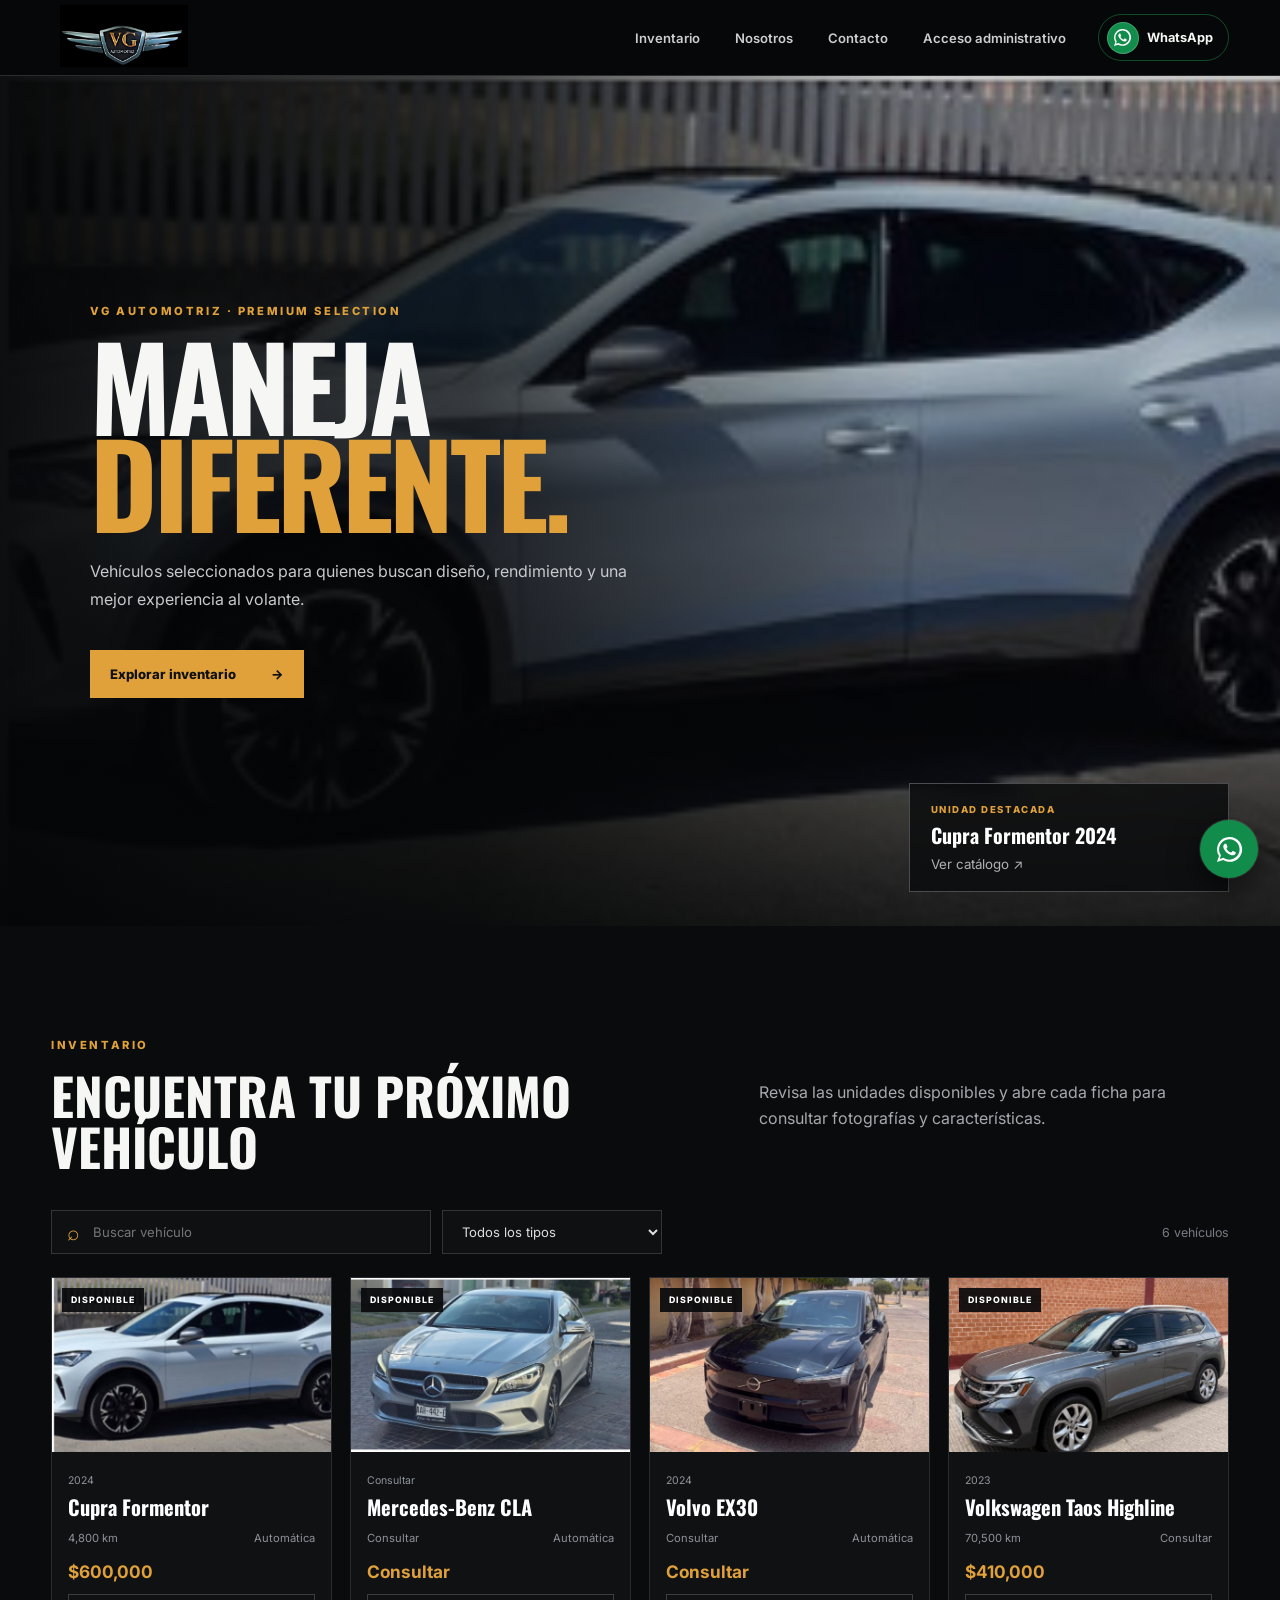
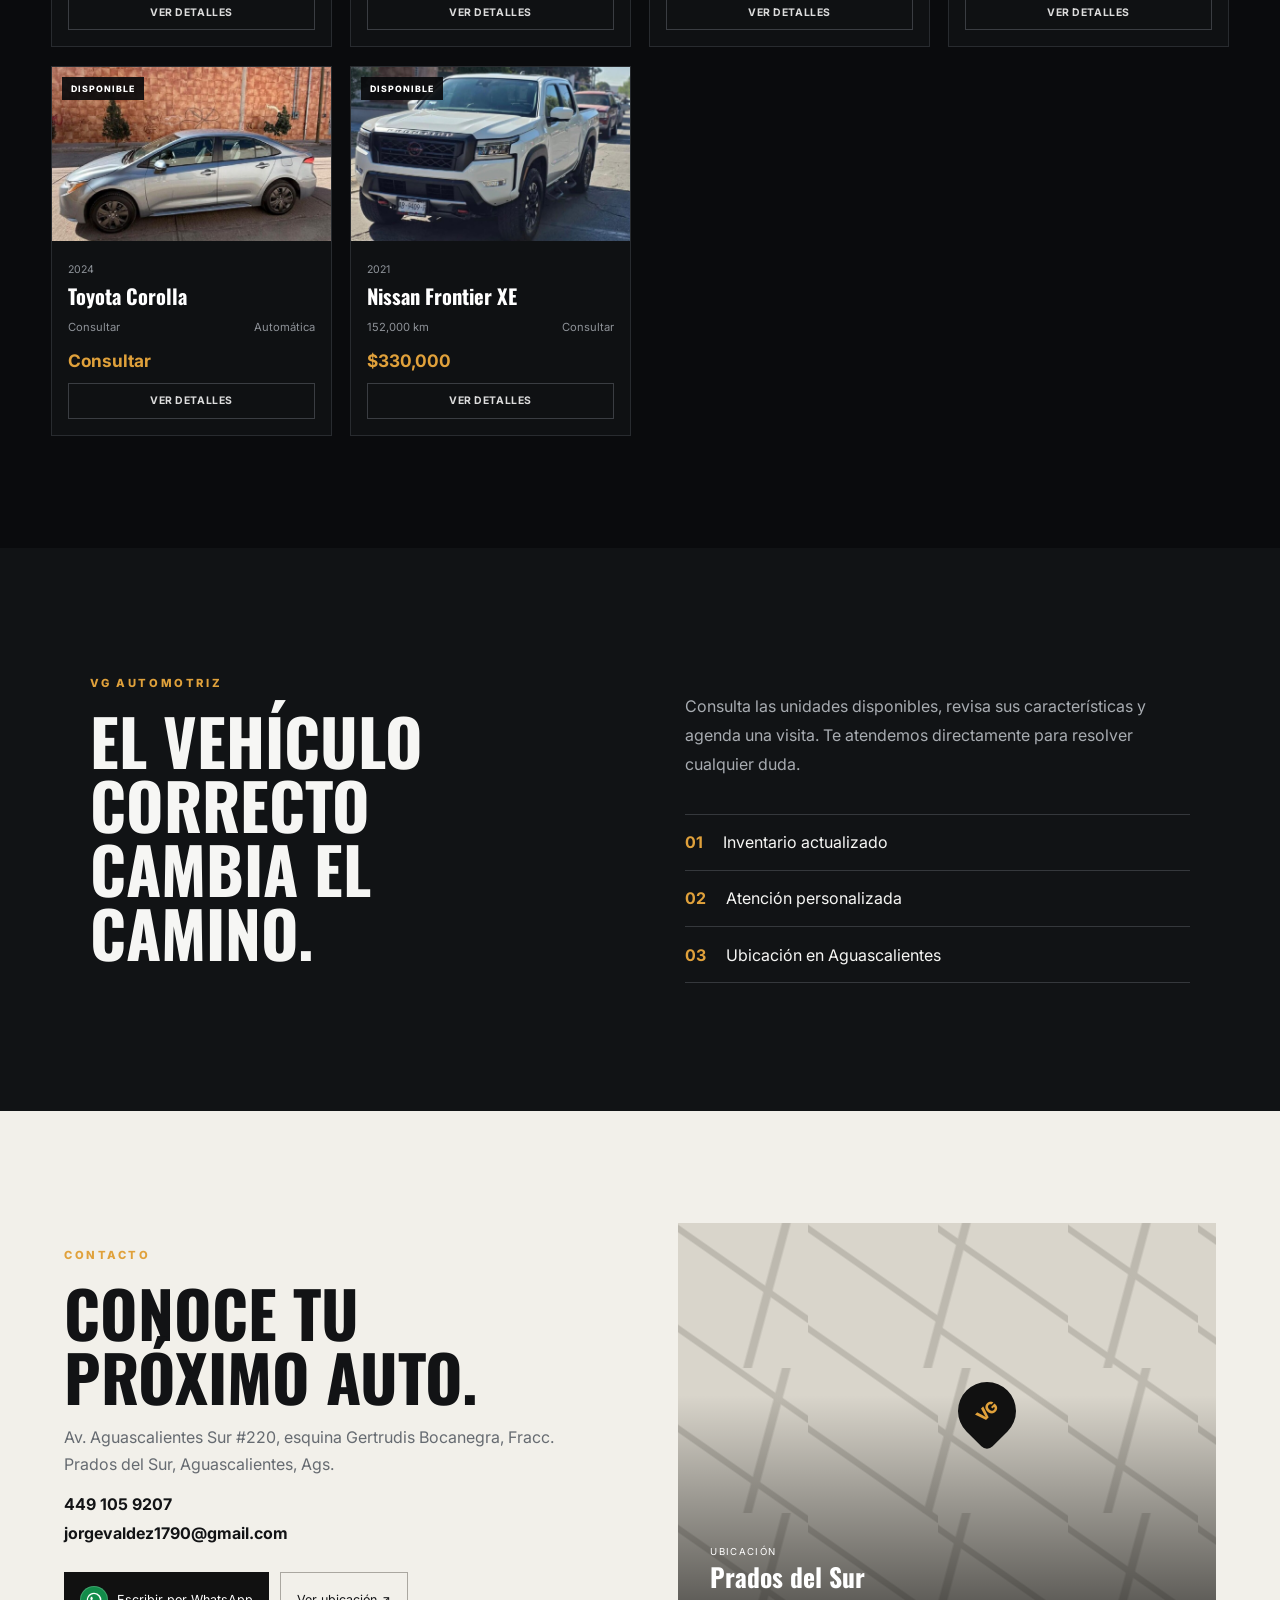
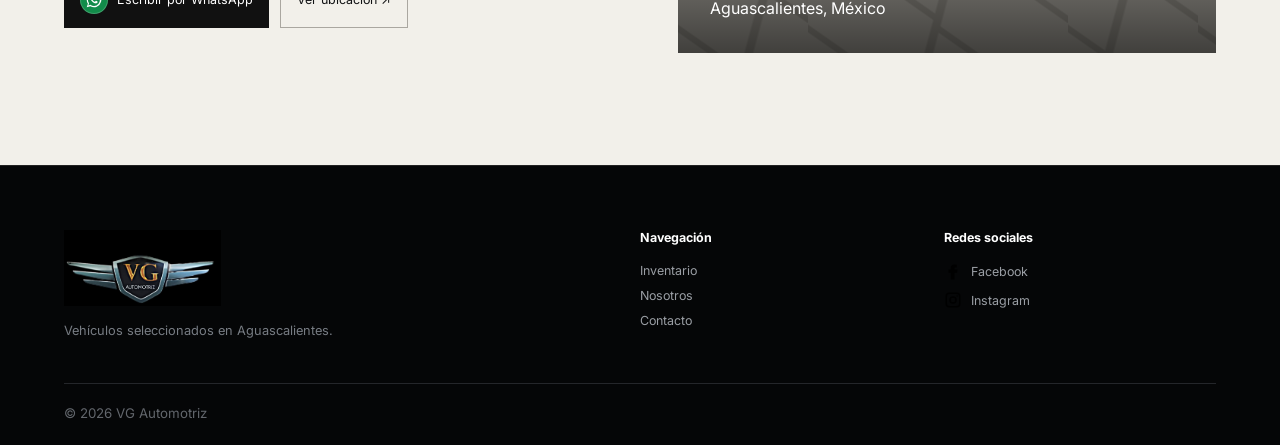
<file: index.html>
<!doctype html><html lang="es-MX"><head><meta charset="utf-8"><meta name="viewport" content="width=device-width,initial-scale=1"><meta name="description" content="Catálogo de vehículos disponibles en VG Automotriz, Aguascalientes."><title>VG Automotriz | Catálogo premium</title><link rel="preconnect" href="https://fonts.googleapis.com"><link rel="preconnect" href="https://fonts.gstatic.com" crossorigin><link href="https://fonts.googleapis.com/css2?family=Inter:wght@400;500;600;700&family=Oswald:wght@500;600;700&display=swap" rel="stylesheet"><link rel="stylesheet" href="styles.css?v=11"></head>
<body>
<header><a class="logo" href="#inicio"><img src="assets/logo-header.png" alt="VG Automotriz"></a><nav id="navigation"><a href="#inventario">Inventario</a><a href="#nosotros">Nosotros</a><a href="#contacto">Contacto</a><a href="admin.html">Acceso administrativo</a></nav><a class="wa-nav" href="https://wa.me/524491059207" target="_blank" rel="noopener"><span class="wa-circle"><img src="assets/whatsapp.svg" alt=""></span>WhatsApp</a><button class="menu" aria-label="Abrir menú" aria-controls="navigation" aria-expanded="false">☰</button></header>
<main id="inicio">
  <section class="hero"><video class="hero-img" autoplay muted loop playsinline poster="assets/cupra-2.jpg"><source src="assets/hero-cupra.mp4" type="video/mp4"></video><div class="hero-shade"></div><div class="hero-copy"><p class="eyebrow">VG AUTOMOTRIZ · PREMIUM SELECTION</p><h1>MANEJA<br><em>DIFERENTE.</em></h1><p>Vehículos seleccionados para quienes buscan diseño, rendimiento y una mejor experiencia al volante.</p><a class="gold-btn" href="#inventario">Explorar inventario <span>→</span></a></div><button class="hero-car"><span>UNIDAD DESTACADA</span><strong>Cupra Formentor 2024</strong><small>Ver catálogo ↗</small></button></section>
  <section class="inventory" id="inventario"><div class="section-title inventory-heading"><div><p class="eyebrow">INVENTARIO</p><h2>ENCUENTRA TU PRÓXIMO VEHÍCULO</h2></div><p>Revisa las unidades disponibles y abre cada ficha para consultar fotografías y características.</p></div><div class="catalog-tools"><label class="search-box"><span>⌕</span><input id="search" type="search" placeholder="Buscar vehículo" aria-label="Buscar vehículo"></label><select id="type-filter" aria-label="Filtrar por tipo"><option value="todos">Todos los tipos</option><option value="suv">SUV</option><option value="sedan">Sedán</option><option value="pickup">Pickup</option></select><span id="count"></span></div><div class="grid" id="grid"></div><button id="more" class="more">Ver más vehículos ↓</button></section>
  <section class="about" id="nosotros"><div><p class="eyebrow">VG AUTOMOTRIZ</p><h2>EL VEHÍCULO CORRECTO<br>CAMBIA EL CAMINO.</h2></div><div><p>Consulta las unidades disponibles, revisa sus características y agenda una visita. Te atendemos directamente para resolver cualquier duda.</p><ul><li><b>01</b> Inventario actualizado</li><li><b>02</b> Atención personalizada</li><li><b>03</b> Ubicación en Aguascalientes</li></ul></div></section>
  <section class="contact" id="contacto"><div><p class="eyebrow">CONTACTO</p><h2>CONOCE TU PRÓXIMO AUTO.</h2><p>Av. Aguascalientes Sur #220, esquina Gertrudis Bocanegra, Fracc. Prados del Sur, Aguascalientes, Ags.</p><a href="tel:+524491059207">449 105 9207</a><a href="mailto:jorgevaldez1790@gmail.com">jorgevaldez1790@gmail.com</a><div class="contact-actions"><a class="dark-btn" href="https://wa.me/524491059207" target="_blank" rel="noopener"><span class="wa-circle"><img src="assets/whatsapp.svg" alt=""></span>Escribir por WhatsApp</a><a class="line-btn" href="https://www.google.com/maps/search/?api=1&query=Av.+Aguascalientes+Sur+220+Prados+del+Sur+Aguascalientes" target="_blank" rel="noopener">Ver ubicación ↗</a></div></div><a class="map" href="https://www.google.com/maps/search/?api=1&query=Av.+Aguascalientes+Sur+220+Prados+del+Sur+Aguascalientes" target="_blank" rel="noopener"><span>VG</span><div><small>UBICACIÓN</small><strong>Prados del Sur</strong><p>Aguascalientes, México</p></div></a></section>
</main>
<footer><div><img src="assets/logo-header.png" alt="VG Automotriz"><p>Vehículos seleccionados en Aguascalientes.</p></div><div><b>Navegación</b><a href="#inventario">Inventario</a><a href="#nosotros">Nosotros</a><a href="#contacto">Contacto</a></div><div><b>Redes sociales</b><a class="social-link" href="https://www.facebook.com/vgautomotrizags/" target="_blank" rel="noopener"><img src="assets/facebook.svg" alt="">Facebook</a><a class="social-link" href="https://www.instagram.com/vg.automotriz" target="_blank" rel="noopener"><img src="assets/instagram.svg" alt="">Instagram</a></div><small>© 2026 VG Automotriz</small></footer>
<a class="wa-float" href="https://wa.me/524491059207?text=Hola%2C%20vi%20su%20cat%C3%A1logo%20y%20quiero%20informaci%C3%B3n" target="_blank" rel="noopener" aria-label="Hablar por WhatsApp"><img src="assets/whatsapp.svg" alt=""></a>
<div class="drawer" id="drawer" aria-hidden="true"><button class="overlay" aria-label="Cerrar"></button><article role="dialog" aria-modal="true" aria-labelledby="detail-name"><button class="close" aria-label="Cerrar">×</button><div class="gallery"><img id="detail-img" alt=""><button class="prev" aria-label="Foto anterior">‹</button><button class="next" aria-label="Foto siguiente">›</button><span id="gallery-count"></span></div><div class="detail"><p class="eyebrow" id="detail-year"></p><h2 id="detail-name"></h2><strong class="price" id="detail-price"></strong><p id="detail-desc" class="description"></p><h3>ESPECIFICACIONES</h3><div class="specs" id="specs"></div><div id="extras-wrap"><h3>EXTRAS</h3><div class="extras" id="extras"></div></div><a id="detail-wa" class="detail-wa" target="_blank" rel="noopener"><span class="wa-circle"><img src="assets/whatsapp.svg" alt=""></span>Solicitar información</a></div></article></div>
<script src="vehicles.js?v=11"></script><script src="script.js?v=11"></script></body></html>
</file>
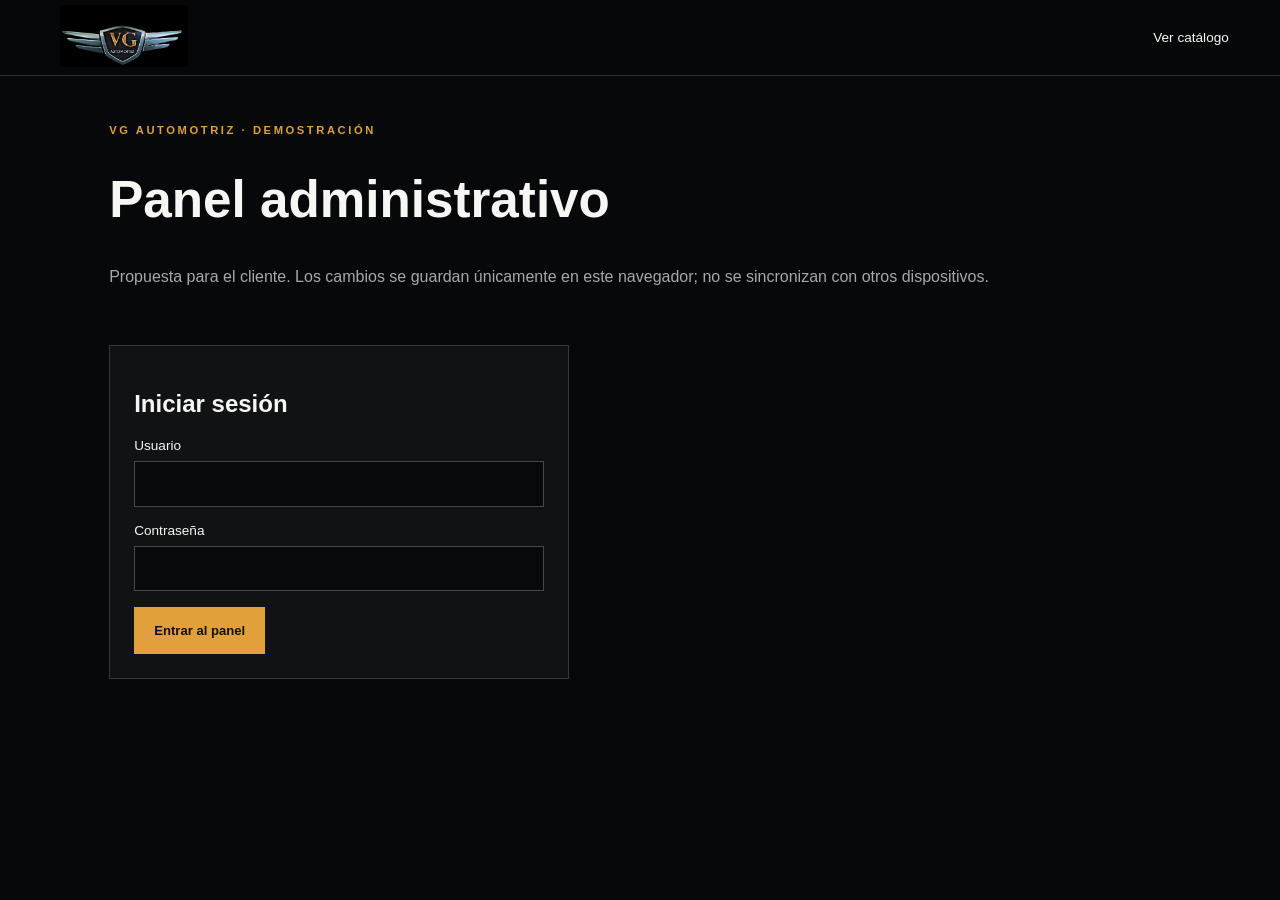
<file: admin.html>
<!doctype html><html lang="es-MX"><head><meta charset="utf-8"><meta name="viewport" content="width=device-width,initial-scale=1"><title>Administración demo | VG Automotriz</title><link rel="stylesheet" href="styles.css?v=11"><link rel="stylesheet" href="admin.css?v=11"></head><body><header><a class="logo" href="./"><img src="assets/logo-header.png" alt="VG Automotriz"></a><a class="back" href="./">Ver catálogo</a></header><main class="admin-main"><p class="eyebrow">VG AUTOMOTRIZ · DEMOSTRACIÓN</p><h1>Panel administrativo</h1><p class="demo-note">Propuesta para el cliente. Los cambios se guardan únicamente en este navegador; no se sincronizan con otros dispositivos.</p><p id="message" role="status" aria-live="polite"></p><form id="login" class="admin-box"><h2>Iniciar sesión</h2><label>Usuario<input name="username" autocomplete="username" required></label><label>Contraseña<input name="password" type="password" autocomplete="current-password" required></label><button class="gold-btn">Entrar al panel</button></form><section id="panel" hidden><div class="admin-actions"><button id="add">Agregar vehículo</button><button id="reset">Restaurar demo</button><button id="logout">Cerrar sesión</button></div><p id="summary"></p><div id="admin-list"></div></section><form id="editor" class="admin-box" hidden><h2 id="editor-title">Agregar vehículo</h2><div class="form-grid"><label>Vehículo<input name="name" maxlength="100" required></label><label>Año<input name="year" maxlength="20" required></label><label>Tipo<select name="type"><option value="suv">SUV</option><option value="sedan">Sedán</option><option value="pickup">Pickup</option></select></label><label>Precio<input name="price" placeholder="$600,000" maxlength="40" required></label><label>Kilometraje<input name="km" maxlength="40" required></label><label>Transmisión<input name="trans" maxlength="40" required></label><label>Estado<select name="status"><option value="available">Disponible</option><option value="sold">Vendido</option></select></label><label>Fotografías<input name="photos" type="file" accept="image/jpeg,image/png,image/webp" multiple></label></div><label>Descripción<textarea name="description" rows="4" maxlength="2000"></textarea></label><p>Al editar, conserva las fotografías actuales si no eliges otras. Hasta 8 fotografías por vehículo.</p><div class="admin-actions"><button type="submit" class="gold-btn">Guardar vehículo</button><button id="cancel" type="button">Cancelar</button></div></form></main><script src="vehicles.js?v=11"></script><script src="admin.js?v=11"></script></body></html>
</file>
<file: styles.css>
:root{--black:#070809;--panel:#101214;--panel2:#17191c;--gold:#e0a13b;--cream:#f2f0ea;--text:#f6f6f4;--muted:#a5a8ad}*{box-sizing:border-box}html{scroll-behavior:smooth}body{margin:0;background:var(--black);color:var(--text);font-family:Inter,sans-serif}body.lock{overflow:hidden}a{color:inherit;text-decoration:none}button{font:inherit}header{height:76px;position:relative;z-index:40;top:0;left:0;right:0;padding:0 4vw;display:flex;align-items:center;border-bottom:1px solid #2a2c2f;background:rgba(7,8,9,.92);backdrop-filter:blur(14px)}.logo img{width:145px;height:62px;object-fit:contain}.logo{display:block}nav{display:flex;gap:2.2rem;margin-left:auto}nav a{font-size:.82rem;font-weight:600;color:#cbcdd0}.wa-nav{margin-left:2rem;border:1px solid #404348;padding:.7rem 1rem;display:flex;align-items:center;gap:.5rem;font-size:.8rem;font-weight:700}.wa{display:inline-block;width:20px;height:20px;background:currentColor;mask:url("data:image/svg+xml,%3Csvg xmlns='http://www.w3.org/2000/svg' viewBox='0 0 32 32'%3E%3Cpath d='M19.1 17.4c-.3-.2-1.8-.9-2.1-1-.3-.1-.5-.2-.7.2s-.8 1-.9 1.2c-.2.2-.3.2-.7.1-1.8-.9-3-1.6-4.2-3.6-.3-.6.3-.5.9-1.8.1-.2 0-.4 0-.6l-1-2.4c-.3-.6-.5-.6-.7-.6H9c-.2 0-.6.1-.9.4-.3.4-1.2 1.2-1.2 2.9 0 1.7 1.2 3.3 1.4 3.5.2.2 2.4 3.7 5.8 5.2 2.2.9 3 .9 4.1.8 1.3-.2 1.8-.9 2.1-1.7.3-.8.3-1.5.2-1.7-.1-.2-.3-.3-.6-.5M16 27.7c-2.1 0-4.1-.6-5.8-1.6l-.4-.2-4.3 1.1 1.1-4.2-.3-.4a11.6 11.6 0 1 1 9.7 5.3m9.9-21.5A14 14 0 0 0 3.9 23l-2 7.2 7.4-1.9A14 14 0 0 0 30 16c0-3.7-1.5-7.2-4.1-9.8'/%3E%3C/svg%3E") center/contain no-repeat}.menu{display:none;background:none;border:0;color:#fff;font-size:1.5rem}.hero{height:850px;min-height:720px;position:relative;display:flex;align-items:center;overflow:hidden}.hero-img,.hero-shade{position:absolute;inset:0;width:100%;height:100%}.hero-img{object-fit:cover;object-position:center}.hero-shade{background:linear-gradient(90deg,rgba(4,5,6,.96) 0%,rgba(4,5,6,.76) 37%,rgba(4,5,6,.22) 72%),linear-gradient(0deg,rgba(4,5,6,.8),transparent 45%)}.hero-copy{z-index:2;position:relative;margin-left:7vw;width:min(660px,86vw);padding-top:4rem}.eyebrow{font-size:.7rem;letter-spacing:.23em;color:var(--gold);font-weight:800;margin:0 0 1.1rem}.hero h1,.section-title h2,.about h2,.contact h2,.detail h2{font-family:Oswald,sans-serif}.hero h1{font-size:clamp(4.5rem,9vw,8.7rem);line-height:.84;margin:0 0 1.8rem;letter-spacing:-.035em}.hero h1 em{font-style:normal;color:var(--gold)}.hero-copy>p:not(.eyebrow){color:#c7c9cc;line-height:1.7;max-width:540px;font-size:1rem}.gold-btn{display:inline-flex;align-items:center;gap:2.2rem;margin-top:1.3rem;background:var(--gold);color:#111;padding:1rem 1.25rem;font-weight:800;font-size:.82rem}.hero-car{position:absolute;z-index:3;right:4vw;bottom:34px;width:320px;padding:1.2rem 1.3rem;text-align:left;border:1px solid #494b4f;background:rgba(10,11,13,.83);color:#fff;backdrop-filter:blur(12px);cursor:pointer}.hero-car span,.hero-car strong,.hero-car small{display:block}.hero-car span{color:var(--gold);font-size:.6rem;letter-spacing:.16em;font-weight:800}.hero-car strong{font-family:Oswald;font-size:1.25rem;margin:.35rem 0}.hero-car small{color:#aeb1b5}.inventory{padding:7rem 4vw;background:#0a0b0d}.section-title{display:flex;align-items:end;justify-content:space-between;gap:2rem}.section-title h2,.contact h2{font-size:clamp(2.8rem,5vw,5rem);line-height:1;margin:0}.section-title>p{max-width:470px;color:var(--muted);line-height:1.65}.tools{margin:2.8rem 0 1.5rem;display:flex;justify-content:space-between;align-items:center}.filters{display:flex;gap:.55rem;flex-wrap:wrap}.filters button{border:1px solid #3b3e42;background:transparent;color:#c7c9cd;padding:.65rem 1rem;cursor:pointer;font-size:.78rem;font-weight:700}.filters button.active{background:var(--gold);border-color:var(--gold);color:#111}#count{font-size:.78rem;color:#777c82}.grid{display:grid;grid-template-columns:repeat(4,minmax(0,1fr));gap:1.1rem}.car{border:1px solid #2a2c30;background:#111315;color:#fff;text-align:left;padding:0;cursor:pointer;transition:transform .25s,border-color .25s}.car:hover{transform:translateY(-5px);border-color:#62666c}.car-photo{height:215px;display:block;position:relative;overflow:hidden;background:#222}.car-photo img{width:100%;height:100%;object-fit:cover;transition:transform .5s}.car:hover img{transform:scale(1.035)}.status{position:absolute;top:12px;left:12px;background:#0c0d0f;padding:.4rem .55rem;font-size:.58rem;letter-spacing:.12em;font-weight:800}.car-info{display:block;padding:1rem}.car-info small{font-size:.66rem;color:#8f949a}.car-info h3{font-family:Oswald;font-size:1.2rem;margin:.3rem 0 .65rem}.meta{display:flex;gap:.45rem;color:#8e9298;font-size:.7rem}.bottom{display:flex;justify-content:space-between;align-items:center;margin-top:1rem;padding-top:.8rem;border-top:1px solid #292c30}.bottom strong{color:var(--gold);font-size:1rem}.bottom span{font-size:.68rem;color:#c7c9cd}.more{display:block;margin:2.3rem auto 0;background:transparent;border:1px solid #45484d;color:#fff;padding:.8rem 1.1rem;cursor:pointer}.hidden{display:none}.about{padding:8rem 7vw;display:grid;grid-template-columns:1fr 1fr;gap:7vw;background:#111315}.about h2{font-size:clamp(3rem,5vw,5.5rem);line-height:1;margin:0}.about>div:last-child>p{color:#a8acb1;line-height:1.8;font-size:1rem}.about ul{padding:0;margin:2.2rem 0 0;list-style:none;border-top:1px solid #35383c}.about li{padding:1.1rem 0;border-bottom:1px solid #35383c}.about li b{color:var(--gold);margin-right:1rem}.contact{padding:7rem 5vw;display:grid;grid-template-columns:1fr 1fr;gap:6vw;align-items:center;background:var(--cream);color:#121315}.contact>div>p:not(.eyebrow){line-height:1.7;color:#666b71;max-width:600px}.contact>div>a{display:block;font-weight:700;margin:.55rem 0}.contact-actions{display:flex;gap:.7rem;margin-top:1.8rem}.dark-btn,.line-btn{display:flex!important;align-items:center;gap:.55rem;padding:.9rem 1rem;margin:0!important;font-size:.78rem}.dark-btn{background:#111;color:#fff}.line-btn{border:1px solid #aaa7a0}.map{height:430px;position:relative;padding:2rem;display:flex;align-items:end;background-color:#d9d5cb;background-image:linear-gradient(35deg,transparent 47%,#bdb9af 48%,#bdb9af 51%,transparent 52%),linear-gradient(105deg,transparent 47%,#bdb9af 48%,#bdb9af 51%,transparent 52%);background-size:130px 100px,180px 145px;overflow:hidden}.map:after{content:"";position:absolute;inset:40% 0 0;background:linear-gradient(transparent,rgba(0,0,0,.7))}.map>span{position:absolute;top:37%;left:52%;z-index:2;width:58px;height:58px;border-radius:50% 50% 50% 8px;transform:rotate(-45deg);display:grid;place-items:center;background:#111;color:var(--gold);font-weight:800}.map>div{z-index:2;color:#fff}.map small,.map strong{display:block}.map small{font-size:.6rem;letter-spacing:.14em}.map strong{font-family:Oswald;font-size:1.6rem}.map p{margin:.2rem 0}footer{padding:4rem 5vw 1.5rem;display:grid;grid-template-columns:2fr 1fr 1fr;gap:2rem;background:#050607;border-top:1px solid #222}footer img{width:180px}footer p{color:#777c83;font-size:.8rem}footer>div:not(:first-child){display:flex;flex-direction:column;gap:.65rem;font-size:.78rem;color:#9a9ea4}footer b{color:#fff;margin-bottom:.45rem}footer>small{grid-column:1/-1;border-top:1px solid #24262a;padding-top:1.3rem;color:#62666c}.wa-float{position:fixed;z-index:45;right:22px;bottom:22px;display:flex;align-items:center;gap:.55rem;background:#23c763;color:#fff;padding:.8rem 1rem;border-radius:999px;font-weight:800;font-size:.78rem;box-shadow:0 10px 28px #0008}.drawer{visibility:hidden;position:fixed;z-index:80;inset:0}.drawer.open{visibility:visible}.overlay{position:absolute;inset:0;border:0;background:#000b;opacity:0;transition:.3s}.drawer.open .overlay{opacity:1}.drawer article{position:absolute;right:0;top:0;bottom:0;width:min(760px,100%);overflow:auto;background:#0d0f11;transform:translateX(100%);transition:transform .35s}.drawer.open article{transform:none}.close{position:absolute;z-index:4;right:18px;top:18px;width:44px;height:44px;border:1px solid #ffffff55;background:#0a0b0dbb;color:#fff;border-radius:50%;font-size:1.7rem;cursor:pointer}.gallery{height:420px;position:relative;background:#15171a}.gallery img{width:100%;height:100%;object-fit:cover}.gallery button{position:absolute;top:50%;width:42px;height:42px;border:1px solid #ffffff55;border-radius:50%;background:#08090bbd;color:#fff;font-size:1.7rem}.prev{left:18px}.next{right:18px}.gallery>span{position:absolute;right:18px;bottom:16px;background:#08090bcc;padding:.4rem .6rem;font-size:.7rem}.detail{padding:2.3rem}.detail h2{font-size:3rem;margin:0}.price{display:block;color:var(--gold);font-size:1.4rem;margin-top:.5rem}.description{color:#a7abb0;line-height:1.7;padding:1rem 0 1.7rem;border-bottom:1px solid #303338}.detail h3{font-family:Oswald;font-size:1rem;letter-spacing:.06em;margin:1.8rem 0 1rem}.specs{display:grid;grid-template-columns:repeat(3,1fr);gap:.65rem}.spec{border:1px solid #303338;padding:.9rem;min-height:92px}.spec i{font-style:normal;color:var(--gold);font-size:1rem}.spec small,.spec strong{display:block}.spec small{font-size:.6rem;color:#777d84;margin:.45rem 0 .25rem}.spec strong{font-size:.78rem}.extras{display:grid;grid-template-columns:1fr 1fr;gap:.7rem}.extra{font-size:.8rem}.extra:before{content:"✓";color:var(--gold);margin-right:.5rem}.detail-wa{display:flex;align-items:center;justify-content:center;gap:.6rem;background:var(--gold);color:#111;padding:1rem;margin-top:2rem;font-weight:800}.detail-wa .wa{color:#111}
@media(max-width:1000px){.grid{grid-template-columns:repeat(2,1fr)}nav,.wa-nav{display:none}.menu{display:block;margin-left:auto}header.open nav{display:flex;position:absolute;top:76px;left:0;right:0;margin:0;padding:1.4rem 4vw;background:#090a0c;flex-direction:column}.section-title,.about,.contact{grid-template-columns:1fr}.section-title{display:block}.about,.contact{gap:3rem}.hero-car{display:none}}
@media(max-width:600px){header{height:68px}.hero{height:740px}.hero-copy{margin-left:1.2rem}.hero h1{font-size:4.7rem}.inventory,.about,.contact{padding:5rem 1.2rem}.grid{grid-template-columns:1fr}.car-photo{height:250px}.tools{align-items:flex-start;flex-direction:column;gap:1rem}.contact-actions{flex-direction:column}.map{height:340px}footer{grid-template-columns:1fr}.wa-float span{display:none}.wa-float{width:56px;height:56px;padding:0;justify-content:center}.specs{grid-template-columns:repeat(2,1fr)}.gallery{height:310px}.detail{padding:1.4rem}.detail h2{font-size:2.3rem}}
.hero-img{background:#050607}.hero-still{animation:heroDrift 16s ease-in-out infinite alternate;transform:scale(1.015)}@keyframes heroDrift{to{transform:scale(1.045) translateX(-.5%)}}.car-photo{height:235px;background:#090a0b}.car-photo img{object-fit:cover}.gallery{height:520px;background:#08090a}.gallery img{object-fit:contain}@media(prefers-reduced-motion:reduce){.hero-still{animation:none}}@media(max-width:600px){.gallery{height:390px}.car-photo{height:270px}}
.wa-circle{width:32px;height:32px;border-radius:50%;background:#128c4a;display:inline-grid;place-items:center;flex:0 0 auto;box-shadow:inset 0 0 0 1px #ffffff30}.wa-circle img{width:21px;height:21px}.wa-nav{border-color:#25d36655;border-radius:999px;padding:.42rem .95rem .42rem .45rem}.wa-nav:hover{background:#25d36612;border-color:#25d366}.wa-float{min-height:58px;background:#128c4a;padding:.65rem 1.15rem .65rem .75rem;box-shadow:0 12px 30px #0009,0 0 0 1px #ffffff22}.wa-float>img{width:30px;height:30px}.detail-wa{background:#128c4a;color:#fff;border-radius:2px}.dark-btn .wa-circle{width:28px;height:28px}.dark-btn .wa-circle img{width:18px;height:18px}.social-link{display:flex;align-items:center;gap:.55rem}.social-link img,footer .social-link img{width:18px;height:18px;color:#d8dade}.social-link:hover{color:var(--gold)}footer>div:first-child>img{width:210px;height:76px;object-fit:contain;object-position:left center}
.inventory{padding-left:max(4vw,calc((100vw - 1240px)/2));padding-right:max(4vw,calc((100vw - 1240px)/2))}.inventory-heading{align-items:center}.inventory-heading h2{font-size:clamp(2.3rem,4vw,4.3rem)}.catalog-tools{display:grid;grid-template-columns:minmax(220px,380px) 220px 1fr;gap:.7rem;align-items:center;margin:2.4rem 0 1.4rem}.search-box{height:44px;border:1px solid #32353a;background:#0e1012;display:flex;align-items:center;padding:0 .9rem;gap:.7rem}.search-box span{color:var(--gold);font-size:1.3rem}.search-box input{width:100%;border:0;outline:0;background:transparent;color:#fff;font:inherit;font-size:.82rem}.catalog-tools select{height:44px;border:1px solid #32353a;background:#0e1012;color:#ddd;padding:0 .9rem;font:inherit;font-size:.82rem}.catalog-tools #count{justify-self:end}.grid{gap:1.15rem}.car{background:#0f1113;border-color:#282b2f}.car-photo{height:auto;aspect-ratio:16/10}.status{top:10px;left:10px;background:#08090be8;font-size:.55rem}.car-info{padding:1rem}.car-info h3{font-size:1.28rem;margin:.28rem 0 .55rem}.meta{justify-content:space-between;gap:1rem}.card-price{display:block;color:var(--gold);font-size:1.08rem;margin:1rem 0 .75rem}.details-btn{height:36px;border:1px solid #3a3d42;display:grid;place-items:center;font-size:.65rem;font-weight:700;letter-spacing:.05em;color:#ddd;transition:.2s}.car:hover .details-btn{border-color:var(--gold);color:var(--gold)}@media(max-width:700px){.catalog-tools{grid-template-columns:1fr}.catalog-tools #count{justify-self:start}.inventory-heading p:last-child{font-size:.9rem}.car-photo{aspect-ratio:16/10}}
.wa-float{width:58px;height:58px;min-height:58px;padding:0;border-radius:50%;display:grid;place-items:center}.wa-float>img{width:31px;height:31px}

header.open nav{top:100%;box-shadow:0 16px 24px #0005}header nav a{padding:.5rem 0}section[id]{scroll-margin-top:24px}.hero-copy{padding-top:0}a:focus-visible,button:focus-visible,input:focus-visible,select:focus-visible{outline:2px solid var(--gold);outline-offset:4px}@media(max-width:600px){.hero{height:670px;min-height:620px}.hero h1{font-size:clamp(3.5rem,17vw,4.7rem)}.hero-copy{width:calc(100% - 2.4rem)}.contact a{overflow-wrap:anywhere}}@media(prefers-reduced-motion:reduce){html{scroll-behavior:auto}*,*:before,*:after{animation:none!important;transition:none!important}}
</file>
<file: admin.css>
[hidden]{display:none!important}.back{margin-left:auto;font-size:.85rem}.admin-main{max-width:1100px;margin:auto;padding:3rem 1.2rem 5rem}.admin-main h1{font-size:clamp(2rem,5vw,3.2rem)}.demo-note,.admin-box>p{color:var(--muted);line-height:1.6}.admin-box{padding:1.5rem;border:1px solid #34373b;background:var(--panel);max-width:850px}#login{max-width:460px}.admin-box label{display:flex;flex-direction:column;gap:.5rem;margin:0 0 1rem;font-size:.85rem}.admin-box input,.admin-box select,.admin-box textarea{width:100%;min-width:0;padding:.8rem;background:#08090b;border:1px solid #45484c;color:#fff;font:inherit;font-size:16px}.form-grid{display:grid;grid-template-columns:1fr 1fr;gap:0 1rem}.admin-actions{display:flex;flex-wrap:wrap;gap:.7rem;margin:1.2rem 0}.admin-actions button,.admin-row button{padding:.75rem 1rem;border:1px solid #54575c;background:#17191c;color:#fff;cursor:pointer}.admin-actions .gold-btn,#login .gold-btn{background:var(--gold);color:#111;margin:0;border:0;cursor:pointer}.admin-row{display:flex;align-items:center;gap:1rem;padding:1rem 0;border-bottom:1px solid #34373b}.admin-row img{width:100px;height:70px;object-fit:cover}.admin-row .info{flex:1;min-width:0;overflow-wrap:anywhere}.admin-row small{display:block;color:var(--muted);margin-top:.5rem}.admin-row .admin-actions{margin:0}#message{color:var(--gold);min-height:1.5rem}@media(max-width:600px){.form-grid{grid-template-columns:1fr}.admin-row{flex-wrap:wrap}.admin-row .admin-actions{width:100%}.admin-box{padding:1rem}}
</file>
